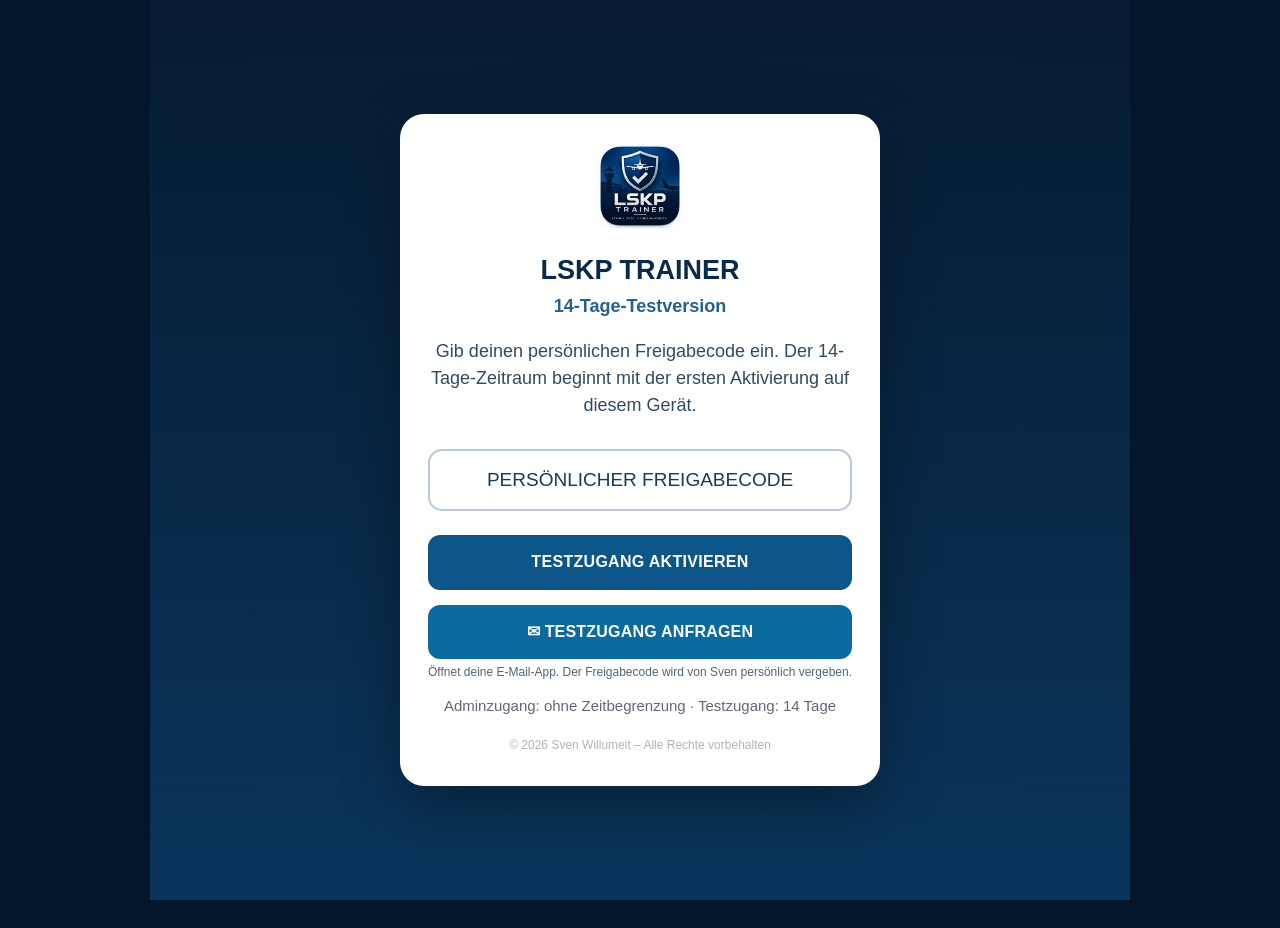
<file: index.html>
<!doctype html><html lang="de"><head><meta charset="utf-8"><meta name="viewport" content="width=device-width,initial-scale=1,viewport-fit=cover"><meta name="theme-color" content="#082a4b"><title>LSKP Trainer – Testversion 1.6.11</title><link rel="manifest" href="manifest.webmanifest"><link rel="stylesheet" href="style.css?v=1611-premium"><link rel="apple-touch-icon" href="icon.png"></head><body><main id="app"></main><script src="app.js?v=1611-premium"></script><script src="lernmodule.js?v=1611-premium"></script><script>if("serviceWorker"in navigator)navigator.serviceWorker.register("sw.js");</script></body></html>
</file>
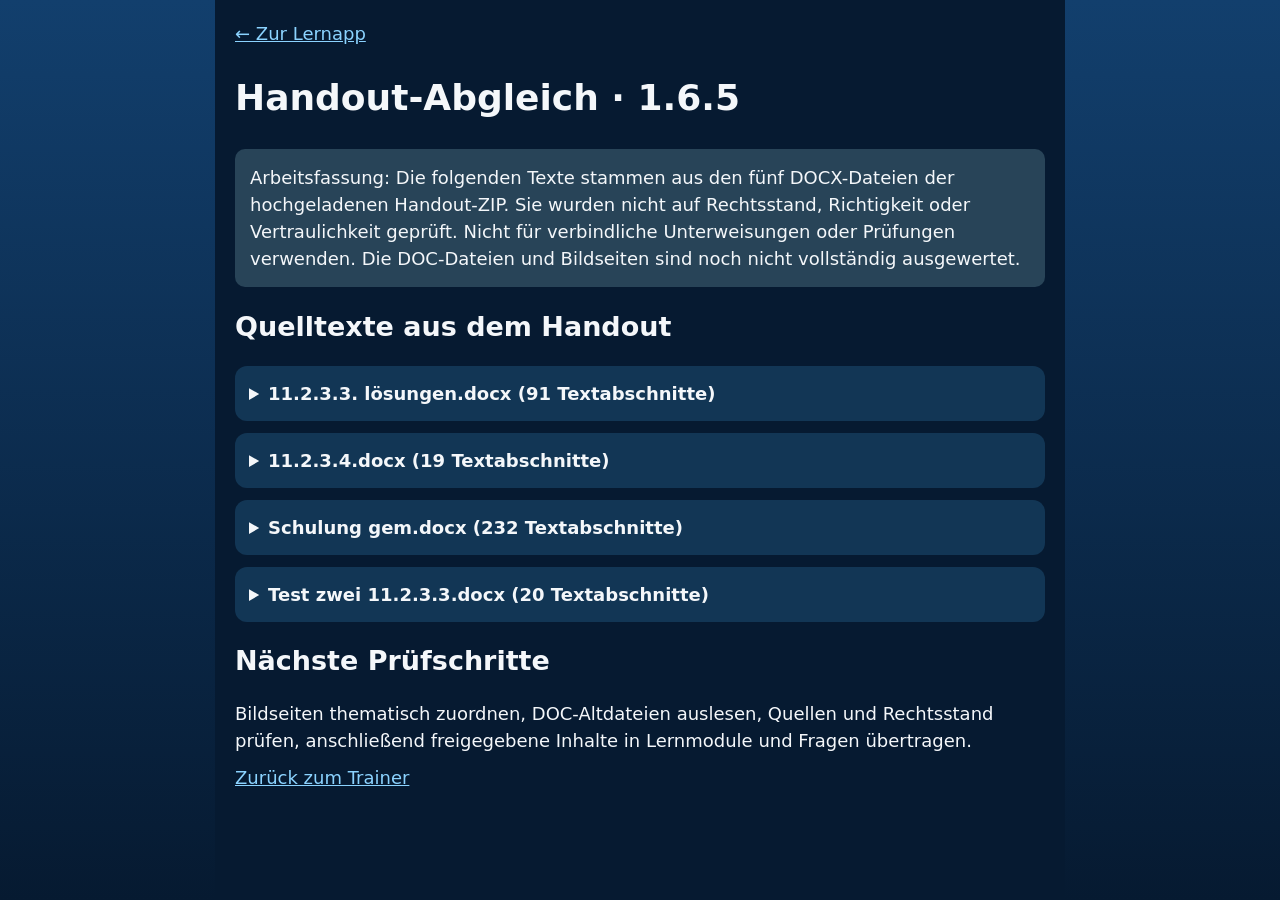
<file: handout-abgleich.html>
<!doctype html><html lang="de"><head><meta charset="utf-8"><meta name="viewport" content="width=device-width,initial-scale=1"><title>LSKP Trainer 1.6.5 – Handout-Abgleich</title><link rel="stylesheet" href="style.css"><style>body{background:#061a31;color:#f4f7fa;font-family:system-ui;padding:20px;max-width:850px;margin:auto}a{color:#8bd3ff}details{background:#123655;border-radius:12px;margin:12px 0;padding:14px}summary{cursor:pointer;font-weight:700}.extract{line-height:1.55;overflow-wrap:anywhere}p{margin:10px 0}.note{background:#284458;padding:15px;border-radius:10px}button{padding:12px;border-radius:10px;cursor:pointer}</style></head><body><a href="index.html">← Zur Lernapp</a><h1>Handout-Abgleich · 1.6.5</h1><p class="note">Arbeitsfassung: Die folgenden Texte stammen aus den fünf DOCX-Dateien der hochgeladenen Handout-ZIP. Sie wurden nicht auf Rechtsstand, Richtigkeit oder Vertraulichkeit geprüft. Nicht für verbindliche Unterweisungen oder Prüfungen verwenden. Die DOC-Dateien und Bildseiten sind noch nicht vollständig ausgewertet.</p><h2>Quelltexte aus dem Handout</h2><details><summary>11.2.3.3. lösungen.docx (91 Textabschnitte)</summary><div class="extract"><p>Erklären Sie die sichere Lieferkette.</p><p>Ab dem Zeitpunkt, an dem eine (Luftfracht-, Flughafen)- sendung/Lieferung als sicher deklariert wurde, dürfen nur noch Unternehmen mit der Fracht etc in Berührung kommen, die aufgrund einer entsprechenden Zulassung als sicher gelten. Alle dieser sicher zertifizierten Unternehmen bilden nun die sichere Lieferkette.</p><p>Wann wird ein Gegenstand zur Flughafenlieferung? Nennen Sie zur Antwort auch ein Beispiel.</p><p>Lieferungen gelten als Flughafenlieferungen, sobald es erkennbar ist, dass sie zum Verkauf, Verwendung oder zur Bereitstellung in Sicherheitsbereichen von Flughäfen bestimmt sind. Durchführungsverordnung (EU) 2015/1998</p><p>Was ist eine Flughafenlieferung?</p><p>Sind alle Gegenstände, die zur Verwendung, Bereitstellung und Verkauf für bestimmte Tätigkeiten oder Zwecke in Sicherheitsbereichen von Flughäfen bestimmt sind.</p><p>Durchführungsverordnung  (EU) 2015/1998</p><p>Müssen Flughafenlieferungen, die in den Sicherheitsbereich verbracht werden, kontrolliert werden? Gibt es Ausnahmen?</p><p>Ja, aber die erforderlichen Sicherheitskontrollen für die Lieferungen wurden von einem Flughafenbetreiber, der seinen eigenen Flughafen selbst beliefert, durchgeführt und die Lieferungen wurden anschließend bis zur Anlieferung im Sicherheitsbereich vor unbefugten Eingriffen geschützt oder die erforderlichen Sicherheitskontrollen für die Liegerungen wurden anschließend bis zur Anlieferung im Sicherheitsbereich vor unbefugten Eingriffen geschützt.</p><p>Was ist eine Kontrolle im Sinne der VO (EG) 300/2008?</p><p>Einsatz technischer und sonstiger Mittel, die dazu dienen, verbotene Gegenstände zu identifizieren und/oder aufzuspüren.</p><p>Was ist mit Material von Luftfahrunternehmen i.S.v. der VO (EG) 300/2008 gemeint?</p><p>Material, dessen Versender und Empfänger Luftfahrtunternehmen sind oder das von einem Luftfahrtunternehmen verwendet wird.</p><p>Was ist ein reglementier Lieferant von Bordvorräten i.S.v der VO (EG) 272/2009?</p><p>Ein Lieferant, dessen Verfahren gemeinsamen Sicherheitsvorschriften und –standards entsprechen, die es gestatten, Bordvorräte unmittelbar ins Flugzeug zu liefern.</p><p>Was ist eine Sicherheitskontrolle i.S.v der VO (EG) 300/2008?</p><p>Die Anwendung von Mitteln, mit denen die Einschleusung verbotener Gegenstände verhindert werden kann.</p><p>Was sind verbotene Gegenstände i.S.v. der VO (EG) 300/2008?</p><p>Waffen, Sprengstoffe oder andere gefährliche Geräte, Gegenstände oder Stoffe, die für unrechtmäßige Eingriffe verwendet werden können, die die Sicherheit der Zivilluftfahrt gefährden.</p><p>Unter welcher Voraussetzung dürfen Sie verbotene Gegenstände i.S.v. der VO (EG) 300/2008 mit in den Sicherheitsbereich eines Flughafens nehmen?</p><p>Ich muss eine sogenannte MvG Erlaubnis bei mir haben.</p><p>Wie ist eine Flughafenlieferung zu kontrollieren, die für Passagiere zugänglich/erworben werden kann? Nennen Sie ein Beispiel</p><p>Lt. Liste 4C der DVO 2015/1998. Zeitschriften, welche von Passagieren erworben werden können.</p><p>Erklären Sie die sogenannte MvG Erlaubnis.</p><p>Ich muss, wenn ich einen gefährlichen Gegenstand bei mir habe i.S.v. Anlage 1A/4C, eine sogenannte Erlaubnis haben, dass ich diesen Gegenstand/diese Gegenstände mit mir in den Sicherheitsbereich mit einbringen kann.</p><p>Was tun Sie, wenn Sie Grund zur Annahme von manipulierten Flughafenlieferungen haben?</p><p>Erneut kontrollieren, bevor diese in den Sicherheitsbereich verbracht werden können</p><p>Was für Arten der Lieferanten kennen Sie?</p><p>Unbekannte, Bekannte Lieferanten von Flughafenlieferungen</p><p>Wie kontrollieren Sie unbekannte Lieferanten, welche Kontrollmittel (2 nennen) kennen Sie und wie verfahren Sie bei einem nicht zufriedenstellenden Ergebnis der Lieferung?</p><p>Sind vor dem Verbringen in den Sicherheitsbereich eines FH zu 100% zu kontrollieren.</p><p>Sichtkontrolle, Durchsuchung per Hand, Röntgengeräte, EDS Geräte, ETD Geräte mit Sichtkontrolle, Sprengstoffspürhunde i.V.m. Sichtkontrolle</p><p>Solange kontrollieren, bis das Ergebnis zufriedenstellend ist, zur Not Ware abpacken lassen.</p><p>Was ist eine Sichtkontrolle i.S.d. Luftsicherheit?</p><p>Eine gründliche visuelle Kontrolle der FH Lieferungen auf Manipulation.</p><p>Erklären Sie die Stichprobenkontrolle von FH Lieferungen.</p><p>Mind. 25% aller Fahrzeuge oder Personen, die FH Lieferungen anliefern, werden auf Grundlage kontinuierlicher Zufallstichproben ausgewählt.</p><p>Von den 25%, die das ausgewählte Fahrzeug oder Person befördert, wird wiederum eine repräsentative Stichprobe von mind. 25% in nicht vorhersehbarer Weise zur Kontrolle ausgewählt.</p><p>Wie oft darf der Zufallsgenerator (falls vorhanden) je Anlieferer getätigt werden?</p><p>Ein Mal je Anlieferer</p><p>Was muss zwingend mit Gegenständen passieren, die nicht in die GPA passen?</p><p>Sichtkontrolle/Durchsuchung per Hand</p><p>Wie ist mit nicht überschaubarer Liefermenge (Bspw. Sand, Kies) zu verfahren, die in den Sicherheitsbereich in einem FH verbringt werden muss?</p><p>Eine Sicherheitsbegleitung ist anzufordern, die gemäß §11 LuftSiG verbotene Gegenstände beim Abladen ausschließt.</p><p>Erklären Sie die Stichprobenkontrolle von Paletten an der KfZ Spur am Beispiel des FH Dresden.</p><p>Mittels Zufallsprinzip aus allen Ebenen der Palette(n)</p><p>Was ist ein bekannter Lieferant von Flughafenlieferungen i.S.v. DVO (EU) 2015/1998?</p><p>… ist ein Lieferant dessen Verfahren gemeinsamen Sicherheitsvorschriften und –standards entsprechen, die ausreichen, um die Lieferung von FH-Lieferungen in Sicherheitsbereiche zu gestatten.</p><p>Von wem werden die Bekannte Lieferanten von FH Lieferungen benannt und was ist deren Tätigkeit?</p><p>Von den hiesigen FH- Betreibern. Sie führen FH-Lieferungen durch und sind u.a. für die in Ziffer 9.1.4 des Anhangs der DVO (EU) 2015/1998 beschriebenen Sicherheitskontrollen zuständig.</p><p>Was müssen die bekannte Lieferanten von FH-Lieferungen für Dokumente vorlegen?</p><p>Verpflichtungserklärung gem. Anlage 9A der DVO (EU) 2015/1998 „Bekannter Lieferant von Bordvorräten“</p><p>Nachweis der Kompetenzen des Sicherheitsbeauftragten Ziffer 11.2.5 der o.g. DVO, Schulungsnachweis des Sicherheitsbeauftragten muss von einem behördlich zugelassenen Ausbilder unterschrieben sein.</p><p>Sicherheitsprogramm.</p><p>Was ist die Verantwortlichkeit des bekannten Lieferanten i.S.v. DVO (EU) 2015/1998?</p><p>Nutzt ein b.L. ein anderes Unternehmen, das kein bekannter Lieferant des FH-Betreibers f.d. Beförderung von FH-Lieferungen ist, so stellt der b.L. sicher, dass alle unter dieser Nummer genannten Sicherheitskontrollen durchgeführt werden.</p><p>Wer führt die Benennung von bekannten Lieferanten durch?</p><p>Erfolgt durch den Flughafen, an dem das Unternehmen FH-Lieferungen durchführt. Beliefert ein Lieferant mehrere FH, so ist an jedem FH eine gesonderte Benennung erforderlich.</p><p>In welcher Anlage stehen die Aufgaben des Sicherheitsbeauftragten?</p><p>Nennen Sie davon zwei Aufgaben.</p><p>Anlage 9A, Eine Person benennen, die für die Sicherheit im Unternehmen zuständig ist.</p><p>Unbefugten Zugang zu seinem Betriebsgelände sowie den FH-Lieferungen verhindern.</p><p>Was ist das Sicherheitsprogramm?</p><p>Es beschreibt alle Methoden und Verfahren zur Umsetzung der Luftsicherheitsmaßnahmen, die der bekannte Lieferant im Rahmen der sicheren Lieferkette anwendet.</p><p>Wer darf FH-Lieferungen f.d. bekannten Lieferanten von FH-Lieferungen durchführen?</p><p>Dürfen Mitarbeiter durchführen, die von behördlich zertifizierten Ausbilder oder einem behördlich zugelassenen computergestützten Schulungsprogramm gem. Ziffer 11.2.3.10 DVO (EU) 2015/1998 geschult wurden.</p><p>Werden Subunternehmer eingesetzt, so sind diese dem FH-Betreiber zu benennen. Der bekannte Lieferant von FH-Lieferungen muss dem FH-Betreiber versichern, dass auch die Mitarbeiter des Subunternehmens unter seiner Verantwortung geschult wurden, die persönlichen Voraussetzungen erfüllen und dass auch bei Anlieferung durch Subunternehmer alle Sicherheitsbestimmungen eingehalten werden.</p><p>Was sind die Pflichten des bekannten Lieferanten? Nennen Sie zwei.</p><p>Benennt eine Person, die für die Sicherheit im Unternehmen zuständig ist.</p><p>Bringt manipulatinssichere Siegel an allen Fahrzeugen und/oder Behältern an, in denen FH-Lieferungen befördert werden oder schützt diese physisch. (gilt nicht für Beförderungen auf der Luftseite)</p><p>Was sind Flugzeugersatzteile?</p><p>Sind Teile, die von den Luftfahrtunternehmen verbraucht, getauscht oder sonst wie am Flugzeug verbaut werden.</p><p>Können FZ-Ersatzteile von den Kontrollen ausgenommen werden?</p><p>Ja, wenn die Begleitdokumente die Konformität mit den anwendbaren EU-Lufttüchtigkeitsanforderungen bestätigen. Sie sind zu prüfen, bevor Ersatzteile in den Sicherheitsbereich verbracht werden, und für die Dauer der Lagerung im Sicherheitsbereich aufzubewahren.</p><p>Welche Dokumente kennen Sie für die Lufttüchtigkeit?</p><p>EASA Form 1 Herstellungsbetrieb, EASA Form 1 Instandhaltungsbetriebe, EASA Form 1-MF/145 Part M, FAA Form 8130-3</p><p>Was sind Bordvorräte?</p><p>Sind alle Gegenstände, die dazu bestimmt sind, an Bord eines Luftfahrzeugs während des Flugs verwendet, verbraucht oder von Fluggästen oder der Besatzung erworben zu werden, ausgenommen Handgepäck, von anderen Personen als Fluggästen mitgeführte Gegenstände und Post und Material von Luftfahrtunternehmen.</p><p>Wie finden die Kontrollen von Bordvorräten statt?</p><p>….Sie müssen Sicherheitskontrollen unterzogen und danach bis zum Verladen in das Luftfahrzeug geschützt werden, um zu verhindern, dass verbotene Gegenstände an Bord des Luftfahrzeugs gebracht werden. Sie müssen vor Verbringung in einem Sicherheitsbereich kontrolliert werden, es sei denn es wurden Sicherheitskontrollen durch Luftfahrunternehmen, reglementierte Lieferanten oder bekannte Lieferanten für Bordvorräte durchgeführt. Die Kontrolle erfolgt mittels Einsatz technischer oder sonstige Mittel, die dazu dienen, verbotene Gegenstände zu identifizieren und/oder aufzuspüren.</p><p>Was gibt es für Kontrollmethoden/-verfahren f.d. Bordvorräte? Nennen Sie drei.</p><p>Sichtkontrolle, Röntgengeräte, Durchsuchung von Hand.</p><p>Was ist ein reglementierter Lieferant von Bordvorräten?</p><p>Ist ein Lieferant, dessen Verfahren gemeinsamen Sicherheitsvorschriften und –standards entsprechen, die es gestatten, Bordvorräte unmittelbar in ein Luftfahrzeug zu liefern.</p><p>Wer benötigt den Status des reglementierten Lieferanten von Bordvorräten?</p><p>Cateringunternehmen, Cleaning Unternehmen von LZ, Sonstige Spezialisten (Instandhaltungsunternehmen)</p><p>Was müssen Sie beim reglementierten Lieferanten von Bordvorräten vergleichen, wenn dieser auf bspw. Ihrer KfZ Spur einfährt?</p><p>Firmenname, Plomben-Siegelnummer, Fahrzeug Kennzeichen, Datum und Unterschrift</p><p>Wie sind Post und Material von Luftfahrtunternehmen zu kontrollieren?</p><p>Sicherheitskontrollen durchführen und danach bis zur Verladung in das LZ zu schützen, um zu verhindern, dass verbotene Gegenstände an Bord des LZ gebracht werden. Ist wie Handgepäck zu kontrollieren.</p><p>Vor der Verladung in einem anderen Teil des LZ als den Frachtraum sind Post und Material von Luftfahrtunternehmen gem. den Bestimmungen über Handgepäck in Kapitel 4 zu kontrollieren und zu schützen.</p></div></details><details><summary>11.2.3.4.docx (19 Textabschnitte)</summary><div class="extract"><p>Test 11.2.3.4</p><p>Name:</p><p>Vorname:									Datum:</p><p>Warum ist das KfZ vor Einfahrt in den Sicherheitsbereich zu kontrollieren?</p><p>Nennen Sie drei Vorschriften für Fahrzeugausweise.</p><p>Was wird alles auf den elektronischen Fahrzeugausweisen vermerkt?</p><p>Wie ist mit der Befestigung des elektr. FZ Ausweises umzugehen?</p><p>Was haben Sie für zulässige Verfahren f.d. Überprüfung von Fahrzeugen?</p><p>Wer darf sich alles am zu überprüfenden KfZ aufhalten?</p><p>Was soll die Überprüfung von FZ verhindern? Nennen Sie vier Beispiele.</p><p>Was hat die KfZ Kontrolle für Schwerpunkte? Nennen Sie vier Beispiele.</p><p>Nennen Sie alle Überprüfungsbereiche sowie deren Bedeutung.</p><p>Wie verfahren Sie mit versiegelten Bereichen? Bspw. Versiegelter Laderaum… und was ist dann für eine Kontrollmethodik anzuwenden?</p><p>Nennen Sie 4 Grundsätze bei der FZ Kontrolle, bzw. was ist bei der KfZ Kontrolle zu beachten?</p><p>Nennen Sie drei Kontrollbereiche im Innenraum des KfZ bzw. vier Versteckmöglichkeiten.</p><p>Nennen Sie vier Versteckmöglichkeiten im Kofferraum.</p><p>Nennen Sie zwei Versteckmöglichkeiten im Motorraum.</p><p>Was benötigen Sie für ein Kontrollgerät f.d. Motorraum beim LKW und auf was achten Sie?</p><p>Nennen Sie drei Bereiche der sonstigen Kontrollbereiche.</p></div></details><details><summary>Schulung gem.docx (232 Textabschnitte)</summary><div class="extract"><p>Schulung gem. Kapitel 11.2.3.1 (Luftsicherheitskontrollpersonal für andere Personen als Fluggäste)</p><p>Beschreibung</p><p>Die Inhalte der Schulung richten sich nach den Vorgaben des modularen Schulungssystems.</p><p>Inhalt:</p><p>Kenntnis über frühere unrechtmäßige Eingriffe in der Zivilluftfahrt, Terroranschläge und aktuelle Bedrohungen</p><p>Kenntnis der Rechtsvorschriften für die Luftsicherheit</p><p>Kenntnis über Ziele und Struktur der Luftsicherheit, einschließlich der Verpflichtungen und Zuständigkeiten von Personen, die Sicherheitskontrollen durchführen</p><p>Kenntnis der Verfahren für Zugangskontrollen</p><p>Kenntnis der auf dem betreffenden Flughafen verwendeten Ausweise</p><p>Kenntnis der Verfahren für das Anhalten von Personen und der Umstände, unter denen Personen angehalten oder gemeldet werden sollten</p><p>Kenntnis der Meldeverfahren</p><p>Fähigkeit zur Identifizierung verbotener Gegenstände</p><p>Fähigkeit zur angemessenen Reaktion auf sicherheitsrelevante Zwischenfälle</p><p>Kenntnis der möglichen Einflüsse von menschlichem Verhalten und menschlichen Reaktionen auf das Niveau der Sicherheit</p><p>Fähigkeit, klar und selbstsicher zu kommunizieren</p><p>Kenntnis der Konfiguration der jeweiligen Kontrollstelle und der Kontrollverfahren</p><p>Kenntnis der Sofortmaßnahmen</p><p>zwischenmenschliche Kompetenzen, insbesondere Fähigkeit im Umgang mit kulturellen Unterschieden und mit potenziell gefährlichen Fluggästen</p><p>Kenntnis der Ausnahmen von Kontrollen und besonderer Sicherheitsverfahren</p><p>Kenntnis der Schutzanforderungen für aufgegebenes Gepäck</p><p>Kenntnis der Möglichkeiten zum Verstecken verbotener Gegenstände</p><p>Fähigkeit zur angemessenen Reaktion auf die Entdeckung verbotener Gegenstände</p><p>Kenntnis der Möglichkeiten und Grenzen der verwendeten Sicherheitsausrüstung oder Kontrollverfahren</p><p>Kenntnis der Techniken für Durchsuchungen von Hand</p><p>Fähigkeit zur Durchführung von Durchsuchungen von Hand mit ausreichender Zuverlässigkeit, um die Entdeckung versteckter verbotener Gegenstände hinreichend zu gewährleisten</p><p>Fähigkeit zur Bedienung der eingesetzten Sicherheitsausrüstung</p><p>Fähigkeit zur korrekten Deutung der von der Sicherheitsausrüstung angezeigten Bilder</p><p>praktische Einweisung</p><p>Kenntnis der rechtlichen Anforderungen für die Fahrzeugkontrolle, einschließlich Ausnahmen und besondere Sicherheitsverfahren</p><p>Kenntnis der Techniken für Fahrzeugkontrollen</p><p>Fähigkeit zur Durchführung von Fahrzeugkontrollen mit ausreichender Zuverlässigkeit, um die Entdeckung versteckter verbotener Gegenstände hinreichend zu gewährleisten</p><p>Kenntnis der Beförderungsanforderungen</p><p>Fähigkeit zur Durchführung von Durchsuchungen von Hand mit ausreichender Zuverlässigkeit, um die Entdeckung versteckter verbotener Gegenstände hinreichend zu gewährleisten</p><p>Kenntnis der Verfahren für Streifengänge, das Anhalten von Personen und der Umstände, unter denen Personen angehalten oder gemeldet werden sollten</p><p>Kenntnis der rechtlichen Anforderungen für Zugangskontrollen, einschließlich Ausnahmen und besondere Sicherheitsverfahren</p><p>Kenntnis der auf dem betreffenden Flughafen verwendeten Zugangskontrollsysteme</p><p>Kenntnis der Genehmigungen, einschließlich Flughafenausweise und Fahrzeugausweise, die zum Zugang zu den Bereichen der Luftseite berechtigen, sowie Fähigkeit, diese Zulassungen zu erkennen</p><p>Schulung gem. Kapitel 11.2.3.2</p><p>Beschreibung</p><p>Die Inhalte der Schulung richten sich nach den Vorgaben der LuftSiSchulV.</p><p>Die Schulung beinhaltet ebenso die Kapitel 11.2.7 sowie 11.2.3.9 des Anhangs der DVO (EU) 2015/1998.</p><p>Inhalt:</p><p>Kenntnis über frühere unrechtmäßige Eingriffe in der Zivilluftfahrt, Terroranschläge und aktuelle Bedrohungen</p><p>Kenntnis der einschlägigen Rechtsvorschriften</p><p>Kenntnis über Ziele und Struktur der Luftsicherheit, einschließlich der Verpflichtungen und Zuständigkeiten von Personen, die die Sicherheit der Lieferkette kontrollieren</p><p>Fähigkeit zur angemessenen Reaktion auf die Entdeckung verbotener Gegenstände</p><p>Kenntnis der Möglichkeiten und Grenzen der verwendeten Sicherheitsausrüstung oder Kontrollverfahren</p><p>Kenntnis der Techniken für Durchsuchungen von Hand</p><p>Fähigkeit zur Durchführung von Durchsuchungen von Hand mit ausreichender Zuverlässigkeit, um die Entdeckung versteckter verbotener Gegenstände hinreichend zu gewährleisten</p><p>Fähigkeit zur Bedienung der eingesetzten Sicherheitsausrüstung</p><p>Kenntnis der Sofortmaßnahmen</p><p>Kenntnis der Möglichkeiten zum Verstecken verbotener Gegenstände</p><p>Fähigkeit zur Identifizierung verbotener Gegenstände</p><p>Kenntnis der Schutzanforderungen für Fracht und Post</p><p>Kenntnis der Anforderungen für die Kontrolle von Fracht und Post, einschließlich Ausnahmen und besondere Sicherheitsverfahren</p><p>Kenntnis der jeweiligen Kontrollmethoden für die verschiedenen Arten von Fracht und Post</p><p>Kenntnis der Beförderungsanforderungen</p><p>Fähigkeit zur korrekten Deutung der von der Sicherheitsausrüstung angezeigten Bilder</p><p>Schulung gem. Kapitel 11.2.3.3</p><p>Beschreibung</p><p>Die Inhalte der Schulung richten sich nach den Vorgaben des modularen Schulungssystems. Hier: Verbundmodul 1 und Spezialmodul 3.</p><p>Die Schulung beinhalten zudem die Schulung gem. Kapitel 11.2.7 des Anhangs der DVO (EU) 2015/1998.</p><p>Inhalte:</p><p>Kenntnis über frühere unrechtmäßige Eingriffe in der Zivilluftfahrt, Terroranschläge und aktuelle Bedrohungen</p><p>Kenntnis der einschlägigen Rechtsvorschriften</p><p>Kenntnis über Ziele und Struktur der Luftsicherheit, einschließlich der Verpflichtungen und Zuständigkeiten von Personen, die die Sicherheit der Lieferkette kontrollieren</p><p>Fähigkeit zur angemessenen Reaktion auf die Entdeckung verbotener Gegenstände</p><p>Kenntnis der Möglichkeiten und Grenzen der verwendeten Sicherheitsausrüstung oder Kontrollverfahren</p><p>Kenntnis der Techniken für Durchsuchungen von Hand</p><p>Fähigkeit zur Durchführung von Durchsuchungen von Hand mit ausreichender Zuverlässigkeit, um die Entdeckung versteckter verbotener Gegenstände hinreichend zu gewährleisten</p><p>Fähigkeit zur Bedienung der eingesetzten Sicherheitsausrüstung</p><p>Kenntnis der Sofortmaßnahmen</p><p>Kenntnis der Möglichkeiten zum Verstecken verbotener Gegenstände</p><p>Fähigkeit zur Identifizierung verbotener Gegenstände</p><p>Kenntnis der Beförderungsanforderungen</p><p>Fähigkeit zur Deutung der von der Sicherheitsausrüstung angezeigten Bilder</p><p>Kenntnis der jeweils geltenden Schutzanforderungen für Post oder Material von Luftfahrtunternehmen, Bordvorräte und Flughafenlieferungen</p><p>Schulung gem. Kapitel 11.2.3.4</p><p>Beschreibung</p><p>Die Inhalte der Schulung richten sich nach den Vorgaben des modularen Schulungssystems.</p><p>Die Schulung beinhaltet zudem die Schulungen gem. Kapitel 11.2.6 und 11.2.7 des Anhangs der DVO (EU) 2015/1998.</p><p>Inhalte:</p><p>Kenntnis über frühere unrechtmäßige Eingriffe in der Zivilluftfahrt, Terroranschläge und aktuelle Bedrohungen</p><p>Kenntnis der Rechtsvorschriften für die Luftsicherheit</p><p>Kenntnis über Ziele und Struktur der Luftsicherheit, einschließlich der Verpflichtungen und Zuständigkeiten von Personen, die Sicherheitskontrollen durchführen</p><p>Kenntnis der Verfahren für Zugangskontrollen</p><p>Kenntnis der auf dem betreffenden Flughafen verwendeten Ausweise</p><p>Kenntnis der Verfahren für das Anhalten von Personen und der Umstände, unter denen Personen angehalten oder gemeldet werden sollten</p><p>Kenntnis der Meldeverfahren</p><p>Kenntnis der möglichen Einflüsse von menschlichem Verhalten und menschlichen Reaktionen auf das Niveau der Sicherheit</p><p>Fähigkeit, klar und selbstsicher zu kommunizieren</p><p>Fähigkeit zur Identifizierung verbotener Gegenstände</p><p>Fähigkeit zur angemessenen Reaktion auf sicherheitsrelevante Zwischenfälle</p><p>Fähigkeit zur angemessenen Reaktion auf die Entdeckung verbotener Gegenstände</p><p>Kenntnis der Sofortmaßnahmen</p><p>Kenntnis der Möglichkeiten zum Verstecken verbotener Gegenstände</p><p>Kenntnis der rechtlichen Anforderungen für die Fahrzeugkontrolle, einschließlich Ausnahmen und besondere Sicherheitsverfahren</p><p>Kenntnis der Techniken für Fahrzeugkontrollen</p><p>Fähigkeit zur Durchführung von Fahrzeugkontrollen mit ausreichender Zuverlässigkeit, um die Entdeckung versteckter verbotener Gegenstände hinreichend zu gewährleisten</p><p>Schulung gem. Kapitel 11.2.3.5</p><p>Beschreibung</p><p>Die Inhalte der Schulung richten sich nach den Vorgaben des modularen Schulungssystems.</p><p>Die Schulung beinhaltet ebenso die Schulungen gem. Kapitel 11.2.6 und 11.2.7 des Anhangs der DVO (EU) 2015/1998.</p><p>Inhalt:</p><p>Kenntnis über frühere unrechtmäßige Eingriffe in der Zivilluftfahrt, Terroranschläge und aktuelle Bedrohungen</p><p>Kenntnis der Rechtsvorschriften für die Luftsicherheit</p><p>Kenntnis über Ziele und Struktur der Luftsicherheit, einschließlich der Verpflichtungen und Zuständigkeiten von Personen, die Sicherheitskontrollen durchführen</p><p>Kenntnis der Verfahren für Zugangskontrollen</p><p>Kenntnis der auf dem betreffenden Flughafen verwendeten Ausweise</p><p>Kenntnis der Verfahren für das Anhalten von Personen und der Umstände, unter denen Personen angehalten oder gemeldet werden sollten</p><p>Kenntnis der Meldeverfahren</p><p>Kenntnis der möglichen Einflüsse von menschlichem Verhalten und menschlichen Reaktionen auf das Niveau der Sicherheit</p><p>Fähigkeit, klar und selbstsicher zu kommunizieren</p><p>Fähigkeit zur angemessenen Reaktion auf die Entdeckung verbotener Gegenstände</p><p>Kenntnis der Sofortmaßnahmen</p><p>Fähigkeit zur Identifizierung verbotener Gegenstände</p><p>Kenntnis der Verfahren für Streifengänge, das Anhalten von Personen und der Umstände, unter denen Personen angehalten oder gemeldet werden sollten</p><p>Fähigkeit zur angemessenen Reaktion auf sicherheitsrelevante Zwischenfälle zwischenmenschliche Kompetenzen, insbesondere Fähigkeit im Umgang mit kulturellen Unterschieden und mit potenziell gefährlichen Fluggästen</p><p>Kenntnis der rechtlichen Anforderungen für Zugangskontrollen, einschließlich Ausnahmen und besondere Sicherheitsverfahren</p><p>Kenntnis der auf dem betreffenden Flughafen verwendeten Zugangskontrollsysteme</p><p>Kenntnis der Genehmigungen, einschließlich Flughafenausweise und Fahrzeugausweise, die zum Zugang zu den Bereichen der Luftseite berechtigen, sowie Fähigkeit, diese Zulassungen zu erkennen</p><p>Schulung gem. Kapitel 11.2.3.1 (Luftsicherheitskontrollpersonal für andere Personen als Fluggäste)</p><p>Beschreibung</p><p>Die Inhalte der Schulung richten sich nach den Vorgaben des modularen Schulungssystems.</p><p>Inhalt:</p><p>Kenntnis über frühere unrechtmäßige Eingriffe in der Zivilluftfahrt, Terroranschläge und aktuelle Bedrohungen</p><p>Kenntnis der Rechtsvorschriften für die Luftsicherheit</p><p>Kenntnis über Ziele und Struktur der Luftsicherheit, einschließlich der Verpflichtungen und Zuständigkeiten von Personen, die Sicherheitskontrollen durchführen</p><p>Kenntnis der Verfahren für Zugangskontrollen</p><p>Kenntnis der auf dem betreffenden Flughafen verwendeten Ausweise</p><p>Kenntnis der Verfahren für das Anhalten von Personen und der Umstände, unter denen Personen angehalten oder gemeldet werden sollten</p><p>Kenntnis der Meldeverfahren</p><p>Fähigkeit zur Identifizierung verbotener Gegenstände</p><p>Fähigkeit zur angemessenen Reaktion auf sicherheitsrelevante Zwischenfälle</p><p>Kenntnis der möglichen Einflüsse von menschlichem Verhalten und menschlichen Reaktionen auf das Niveau der Sicherheit</p><p>Fähigkeit, klar und selbstsicher zu kommunizieren</p><p>Kenntnis der Konfiguration der jeweiligen Kontrollstelle und der Kontrollverfahren</p><p>Kenntnis der Sofortmaßnahmen</p><p>zwischenmenschliche Kompetenzen, insbesondere Fähigkeit im Umgang mit kulturellen Unterschieden und mit potenziell gefährlichen Fluggästen</p><p>Kenntnis der Ausnahmen von Kontrollen und besonderer Sicherheitsverfahren</p><p>Kenntnis der Schutzanforderungen für aufgegebenes Gepäck</p><p>Kenntnis der Möglichkeiten zum Verstecken verbotener Gegenstände</p><p>Fähigkeit zur angemessenen Reaktion auf die Entdeckung verbotener Gegenstände</p><p>Kenntnis der Möglichkeiten und Grenzen der verwendeten Sicherheitsausrüstung oder Kontrollverfahren</p><p>Kenntnis der Techniken für Durchsuchungen von Hand</p><p>Fähigkeit zur Durchführung von Durchsuchungen von Hand mit ausreichender Zuverlässigkeit, um die Entdeckung versteckter verbotener Gegenstände hinreichend zu gewährleisten</p><p>Fähigkeit zur Bedienung der eingesetzten Sicherheitsausrüstung</p><p>Fähigkeit zur korrekten Deutung der von der Sicherheitsausrüstung angezeigten Bilder</p><p>praktische Einweisung</p><p>Kenntnis der rechtlichen Anforderungen für die Fahrzeugkontrolle, einschließlich Ausnahmen und besondere Sicherheitsverfahren</p><p>Kenntnis der Techniken für Fahrzeugkontrollen</p><p>Fähigkeit zur Durchführung von Fahrzeugkontrollen mit ausreichender Zuverlässigkeit, um die Entdeckung versteckter verbotener Gegenstände hinreichend zu gewährleisten</p><p>Kenntnis der Beförderungsanforderungen</p><p>Fähigkeit zur Durchführung von Durchsuchungen von Hand mit ausreichender Zuverlässigkeit, um die Entdeckung versteckter verbotener Gegenstände hinreichend zu gewährleisten</p><p>Kenntnis der Verfahren für Streifengänge, das Anhalten von Personen und der Umstände, unter denen Personen angehalten oder gemeldet werden sollten</p><p>Kenntnis der rechtlichen Anforderungen für Zugangskontrollen, einschließlich Ausnahmen und besondere Sicherheitsverfahren</p><p>Kenntnis der auf dem betreffenden Flughafen verwendeten Zugangskontrollsysteme</p><p>Kenntnis der Genehmigungen, einschließlich Flughafenausweise und Fahrzeugausweise, die zum Zugang zu den Bereichen der Luftseite berechtigen, sowie Fähigkeit, diese Zulassungen zu erkennen</p><p>Schulung gem. Kapitel 11.2.3.3</p><p>Beschreibung</p></div></details><details><summary>Test zwei 11.2.3.3.docx (20 Textabschnitte)</summary><div class="extract"><p>Test 11.2.3.3</p><p>Datum:</p><p>Name:</p><p>Vorname:</p><p>Erklären Sie die sichere Lieferkette.</p><p>Müssen Flughafenlieferungen, die in den Sicherheitsbereich verbracht werden, kontrolliert werden? Gibt es Ausnahmen?</p><p>Was ist eine Kontrolle im Sinne der VO (EG) 300/2008?</p><p>Was ist ein reglementier Lieferant von Bordvorräten?</p><p>Was ist eine Sicherheitskontrolle?</p><p>Erklären Sie die sogenannte MvG Erlaubnis.</p><p>Was ist eine Sichtkontrolle i.S.d. Luftsicherheit?</p><p>Wie ist mit nicht überschaubarer Liefermenge (Bspw. Sand, Kies) zu verfahren, die in den Sicherheitsbereich in einem FH verbringt werden muss?</p><p>Was ist ein bekannter Lieferant von Flughafenlieferungen?</p><p>Wer führt die Benennung von bekannten Lieferanten durch?</p><p>Was ist das Sicherheitsprogramm?</p><p>Können FZ-Ersatzteile von den Kontrollen ausgenommen werden?</p><p>Welche Dokumente kennen Sie für die Lufttüchtigkeit?</p><p>Was sind Bordvorräte?</p><p>Wer benötigt den Status des reglementierten Lieferanten von Bordvorräten?</p><p>Wie sind Post und Material von Luftfahrtunternehmen zu kontrollieren?</p></div></details><h2>Nächste Prüfschritte</h2><p>Bildseiten thematisch zuordnen, DOC-Altdateien auslesen, Quellen und Rechtsstand prüfen, anschließend freigegebene Inhalte in Lernmodule und Fragen übertragen.</p><p><a href="index.html">Zurück zum Trainer</a></p></body></html>
</file>
<file: style.css>
*{box-sizing:border-box}
html,body{margin:0;min-height:100%;background:linear-gradient(#123f6d,#061a31);color:#f5f8fc;font-family:-apple-system,BlinkMacSystemFont,"Segoe UI",sans-serif}
body{min-height:100vh}
main{width:100%;max-width:760px;margin:0 auto;padding:18px 16px 34px}
.hero{display:flex;gap:14px;align-items:center;margin-bottom:14px}
.logo{width:92px;height:92px;object-fit:cover;border-radius:19px;flex:0 0 auto}
.hero h1{font-size:27px;line-height:1.05;margin:0 0 8px;font-weight:800;letter-spacing:.2px}
.hero p{font-size:17px;line-height:1.3;margin:0;opacity:.74}
.notice,.card{margin:14px 0;padding:14px 15px;border:1px solid rgba(255,255,255,.16);border-radius:18px;background:rgba(255,255,255,.045)}
.notice{font-size:15px;line-height:1.42}
.grid{display:grid;grid-template-columns:minmax(0,1fr) minmax(0,1fr);gap:12px}
.tile,.wide,.back,.answers button,.primary{border:1px solid rgba(255,255,255,.17);background:rgba(255,255,255,.055);color:inherit}
.tile{min-width:0;min-height:150px;border-radius:20px;text-align:left;padding:17px 15px;overflow:hidden}
.tile span,.tile b,.tile small{display:block}
.tile span{font-size:28px;line-height:1;margin-bottom:15px}
.tile b{font-size:19px;line-height:1.18;margin:0 0 7px;overflow-wrap:anywhere}
.tile small{font-size:16px;line-height:1.28;opacity:.7;overflow-wrap:anywhere}
.stack,.answers{display:grid;gap:10px}
.wide,.answers button{padding:14px;text-align:left;border-radius:15px}
.wide b,.wide small{display:block}
.wide small,.muted,.progress{opacity:.7}
.back{padding:9px 12px;margin-bottom:14px;border-radius:11px}
.card{line-height:1.42}
.card h2,.card h3{margin-top:0}
.primary{width:100%;padding:13px;margin-top:12px;font-weight:700;border-radius:13px}
.big{font-size:48px;font-weight:800}
.linkbtn{display:inline-block;padding:10px 12px;border:1px solid rgba(255,255,255,.17);border-radius:11px;color:#dcecff;text-decoration:none;background:rgba(255,255,255,.07)}
footer{text-align:center;opacity:.5;margin:25px 0 4px;font-size:13px;line-height:1.3;white-space:nowrap}
a{color:#dcecff}
h2{font-size:25px}
@media(max-width:390px){
  main{padding:16px 13px 30px}
  .logo{width:82px;height:82px}
  .hero{gap:12px}
  .hero h1{font-size:24px}
  .hero p{font-size:15px}
  .notice{font-size:14px;padding:12px 13px}
  .grid{gap:10px}
  .tile{min-height:142px;padding:15px 13px}
  .tile span{font-size:26px;margin-bottom:13px}
  .tile b{font-size:18px}
  .tile small{font-size:15px}
  footer{font-size:11px}
}
@media(max-width:340px){
  .hero h1{font-size:21px}
  .tile{min-height:136px}
  .tile b{font-size:17px}
  .tile small{font-size:14px}
  footer{white-space:normal}
}
/* 1.1.2 compact iPhone refinement */
main{padding-top:12px;padding-bottom:24px}
.hero{margin-bottom:10px}
.logo{width:78px;height:78px;border-radius:17px}
.hero h1{font-size:24px;margin-bottom:5px}
.hero p{font-size:15px}
.notice{margin:10px 0 12px;padding:11px 13px;font-size:13.5px;line-height:1.32}
.grid{gap:9px}
.tile{min-height:128px;padding:13px 12px}
.tile span{font-size:24px;margin-bottom:10px}
.tile b{font-size:17px;line-height:1.12;margin-bottom:5px;overflow-wrap:normal;word-break:normal;hyphens:auto}
.tile small{font-size:14px;line-height:1.2;overflow-wrap:normal;word-break:normal}
footer{margin-top:18px;font-size:11px}
@media(max-width:390px){
  main{padding:10px 12px 22px}
  .logo{width:72px;height:72px}
  .hero h1{font-size:22px}
  .hero p{font-size:14px}
  .notice{font-size:13px}
  .tile{min-height:122px;padding:12px 11px}
  .tile span{font-size:23px;margin-bottom:9px}
  .tile b{font-size:16px}
  .tile small{font-size:13.5px}
}

/* 1.1.3 tester notice */
.modalshade{position:fixed;inset:0;z-index:9999;background:rgba(2,10,20,.88);display:flex;align-items:center;justify-content:center;padding:18px;backdrop-filter:blur(7px)}
.modal{width:min(560px,100%);max-height:92vh;overflow:auto;background:#0b2948;border:1px solid rgba(255,255,255,.22);border-radius:22px;padding:22px 20px;box-shadow:0 24px 70px rgba(0,0,0,.45);line-height:1.48}
.modal h2{margin:5px 0 14px;font-size:25px}.modal p{font-size:16px}.modaltag{display:inline-block;font-size:12px;font-weight:800;letter-spacing:.8px;padding:6px 9px;border-radius:999px;background:rgba(255,255,255,.1)}
.modal .copyright{margin-top:18px}.modal .accept{font-size:16px;padding:15px}
@media(max-width:390px){.modal{padding:19px 16px}.modal h2{font-size:22px}.modal p{font-size:15px}}

/* 1.2.0 aviation dashboard */
body{background:radial-gradient(circle at 50% 0,#0c5aa0 0,#063a6b 28%,#031a31 72%,#020e1c 100%);background-attachment:fixed}
main{max-width:980px;padding-bottom:104px}
.newhome{position:relative}
.topbar{display:flex;justify-content:space-between;align-items:center;gap:12px;margin-bottom:8px}
.brand{display:flex;align-items:center;gap:12px}.shieldlogo{width:62px;height:62px;border-radius:15px;box-shadow:0 0 18px rgba(80,190,255,.35)}
.brand h1{font-size:25px;margin:0 0 3px;letter-spacing:.3px}.brand p{margin:0;font-size:14px;opacity:.82}
.topactions button{border:0;background:transparent;color:white;font-size:30px}.topactions small{display:block;font-size:11px}
.airportHero{position:relative;text-align:center;padding:12px 12px 18px;border-radius:24px;overflow:hidden;background:linear-gradient(180deg,rgba(3,28,54,.1),rgba(2,14,28,.58));border:1px solid rgba(111,205,255,.14)}
.airportHero:before{content:"";position:absolute;inset:auto 0 0;height:48%;opacity:.5;background:linear-gradient(12deg,transparent 0 17%,rgba(120,190,230,.12) 18% 20%,transparent 21%),linear-gradient(168deg,transparent 0 65%,rgba(120,190,230,.1) 66% 69%,transparent 70%)}
.heroShield{position:relative}.heroShield img{width:118px;height:118px;border-radius:28px;filter:drop-shadow(0 10px 20px rgba(0,0,0,.35))}
.heroTitle{position:relative;margin-top:3px}.heroTitle strong{display:block;font-size:52px;line-height:.92;letter-spacing:2px;text-shadow:0 3px 12px #000}.heroTitle span{display:block;font-size:24px;letter-spacing:9px;margin-left:9px}
.airportHero p{position:relative;font-size:16px;font-weight:800;letter-spacing:3px;margin:17px 0 7px}.airportHero small{position:relative;font-size:11px;letter-spacing:2px;opacity:.82}
.featuregrid{display:grid;grid-template-columns:1fr 1fr;gap:12px;margin-top:14px}
.feature{display:grid;grid-template-columns:48px 1fr 22px;align-items:center;gap:10px;min-height:112px;padding:16px;border-radius:19px;text-align:left;color:white;background:linear-gradient(135deg,rgba(10,92,158,.86),rgba(3,46,85,.9));border:1px solid rgba(100,210,255,.42);box-shadow:inset 0 0 24px rgba(0,132,255,.08)}
.feature>span{font-size:32px;text-align:center}.feature div{min-width:0}.feature b{display:block;font-size:18px;line-height:1.12}.feature small{display:block;font-size:14px;line-height:1.25;margin-top:7px;opacity:.8}.feature i{font-style:normal;font-size:36px;opacity:.85}
.safetyline{text-align:center;margin:24px 0 12px;font-size:13px;letter-spacing:2px;opacity:.85}
.bottomnav{position:fixed;z-index:80;left:50%;bottom:0;transform:translateX(-50%);width:min(980px,100%);height:78px;padding:7px 12px calc(7px + env(safe-area-inset-bottom));display:grid;grid-template-columns:repeat(4,1fr);background:rgba(2,20,38,.96);border-top:1px solid rgba(140,210,255,.28);backdrop-filter:blur(14px)}
.bottomnav button{border:0;background:transparent;color:#eaf6ff;font-size:26px}.bottomnav small{display:block;font-size:12px;margin-top:2px}
.newhome footer{white-space:normal;margin-bottom:0}
@media(max-width:560px){.heroShield img{width:96px;height:96px}.heroTitle strong{font-size:44px}.heroTitle span{font-size:20px}.featuregrid{gap:9px}.feature{grid-template-columns:38px 1fr 15px;min-height:105px;padding:13px 11px;gap:7px}.feature>span{font-size:27px}.feature b{font-size:15px}.feature small{font-size:12.5px}.feature i{font-size:29px}.airportHero p{font-size:13px;letter-spacing:2px}.airportHero small{font-size:9px;letter-spacing:1.2px}}
/* 1.2.1 */
.topactions{display:flex;gap:8px}.topactions button{min-width:58px}.registerbtn{width:100%;margin:14px 0 0;padding:13px 16px;border:1px solid rgba(130,210,255,.34);border-radius:15px;background:rgba(255,255,255,.055);color:#fff;font-weight:800;letter-spacing:.7px}.registerbtn small{display:block;font-weight:500;letter-spacing:0;opacity:.62;margin-top:3px}.statgrid{display:grid;grid-template-columns:repeat(2,minmax(0,1fr));gap:18px 12px}.examstats{display:grid;grid-template-columns:repeat(2,minmax(0,1fr));gap:18px}.statitem{text-align:center;min-width:0}.statitem b,.statitem small{display:block}.statitem b{font-size:14px;margin-top:8px;overflow-wrap:anywhere}.statitem small{font-size:12px;opacity:.68;margin-top:3px}.donut{--p:0;width:104px;height:104px;margin:0 auto;border-radius:50%;display:grid;place-items:center;background:conic-gradient(#49b7ff calc(var(--p)*1%),rgba(255,255,255,.12) 0);position:relative}.donut:before{content:"";position:absolute;width:76px;height:76px;border-radius:50%;background:#0b2948}.donut span{position:relative;font-size:20px;font-weight:800}.legalfeature b{font-size:17px}@media(max-width:560px){.legalfeature b{font-size:13.5px;letter-spacing:-.2px}.topactions button{font-size:23px;min-width:49px}.topactions small{font-size:9px}.statgrid{grid-template-columns:repeat(2,minmax(0,1fr))}.donut{width:92px;height:92px}.donut:before{width:66px;height:66px}.donut span{font-size:18px}}@media(max-width:370px){.legalfeature b{font-size:12px}.brand h1{font-size:20px}.brand p{font-size:12px}.shieldlogo{width:52px;height:52px}}

/* 1.2.2 mobile compact hero + combined evaluation */
.moduleprogress{display:grid;gap:13px}.progressrow{display:grid;grid-template-columns:minmax(118px,1.15fr) minmax(90px,2fr) 45px;align-items:center;gap:10px}.progressrow b,.progressrow small{display:block}.progressrow b{font-size:14px}.progressrow small{font-size:11px;opacity:.65;margin-top:2px}.progressrow strong{text-align:right;font-size:14px}.progressbar{height:9px;border-radius:999px;background:rgba(255,255,255,.11);overflow:hidden}.progressbar span{display:block;height:100%;border-radius:inherit;background:linear-gradient(90deg,#3caef4,#8bd6ff)}.quickstats{display:grid;grid-template-columns:repeat(4,1fr);gap:8px}.quickstats div{text-align:center;padding:12px 6px;border-radius:13px;background:rgba(255,255,255,.055);border:1px solid rgba(255,255,255,.1)}.quickstats b,.quickstats small{display:block}.quickstats b{font-size:20px}.quickstats small{font-size:11px;opacity:.68;margin-top:4px}
@media(max-width:560px){
  .airportHero{padding:8px 10px 11px;border-radius:20px}
  .heroShield img{width:64px;height:64px;border-radius:17px}
  .heroTitle{margin-top:1px}.heroTitle strong{font-size:34px}.heroTitle span{font-size:15px;letter-spacing:6px;margin-left:6px}
  .airportHero p{font-size:11px;letter-spacing:1.7px;margin:10px 0 4px}.airportHero small{font-size:8px;letter-spacing:.9px}
  .notice{margin:8px 0 10px}
  .featuregrid{margin-top:10px}
  .safetyline{margin:16px 0 9px}
  .summarycard .examstats{gap:10px}.summarycard .donut{width:88px;height:88px}.summarycard .donut:before{width:63px;height:63px}
  .progressrow{grid-template-columns:minmax(105px,1.15fr) minmax(72px,1.7fr) 39px;gap:7px}.progressrow b{font-size:12px}.progressrow small{font-size:10px}.progressrow strong{font-size:12px}
  .quickstats{grid-template-columns:repeat(2,1fr)}
}
@media(max-width:390px){
  .heroShield img{width:58px;height:58px}.heroTitle strong{font-size:31px}.heroTitle span{font-size:14px}
  .airportHero p{font-size:10px}.airportHero small{font-size:7.5px}
}


/* 1.2.3 mobile dashboard refinement: one logo only */
.compactHero{padding:15px 12px 16px;min-height:0}
.compactHero p{margin:0 0 7px;font-size:16px;letter-spacing:3px}
.compactHero small{font-size:10px;letter-spacing:1.7px}
@media(max-width:560px){
  .topbar{margin-bottom:7px}
  .shieldlogo{width:58px;height:58px;border-radius:14px}
  .brand{gap:10px}.brand h1{font-size:23px}.brand p{font-size:13px;line-height:1.25}
  .compactHero{padding:12px 9px 13px;border-radius:18px}
  .compactHero p{font-size:12px;letter-spacing:1.7px;margin:0 0 5px}
  .compactHero small{font-size:8px;letter-spacing:.9px}
  .feature{grid-template-columns:36px minmax(0,1fr) 14px;padding:12px 9px;gap:6px;min-height:100px}
  .feature b{font-size:14px;letter-spacing:-.1px;white-space:normal;overflow-wrap:normal}
  .feature small{font-size:12px;line-height:1.22}
  .feature>span{font-size:25px}.feature i{font-size:27px}
  .legalfeature b{font-size:12.5px;letter-spacing:-.35px}
}
@media(max-width:390px){
  .brand h1{font-size:21px}.brand p{font-size:12px}
  .shieldlogo{width:54px;height:54px}
  .feature b{font-size:13px}.legalfeature b{font-size:11.8px}
  .feature small{font-size:11.5px}
}

/* 1.3.0 access gate */
.accessgate{min-height:100vh;display:grid;place-items:center;padding:24px;background:linear-gradient(180deg,#061b31,#0a355b)}
.accessbox{width:min(460px,100%);background:#fff;border-radius:24px;padding:28px;text-align:center;box-shadow:0 20px 60px #0005}
.gateicon{width:88px;height:88px;border-radius:20px}.accessbox h1{margin:12px 0 2px;color:#082a4b}.gatesub{font-weight:800;color:#24618e;margin-top:0}.codeinput{width:100%;box-sizing:border-box;padding:15px 14px;border:2px solid #b9c9d7;border-radius:14px;font-size:17px;text-align:center;text-transform:uppercase;margin:12px 0}.gateerror{background:#fff0f0;color:#9c1d1d;padding:10px;border-radius:10px;font-weight:700}.gatenote{display:block;margin:14px 0;color:#667}.accessstatus{margin:10px 0 14px;padding:9px 12px;border-radius:12px;background:#e9f7ef;color:#155b37;font-weight:800;text-align:center}.accessbox footer{margin-top:22px;color:#667;font-size:12px}

/* Lernmodule 1.3.1 */
.lesson-tabs{display:flex;flex-wrap:wrap;gap:7px;margin:12px 0}.lesson-tab,.lesson-restart{padding:10px 12px;border:1px solid #a9c1d4;border-radius:10px;background:#e8f2fa;color:#123b60;font-weight:700}.lesson-tab.selected{background:#134c77;color:white}.lesson-note{background:#fff5df;border-left:4px solid #dca43c;border-radius:8px;padding:12px;margin:12px 0;color:#493b1c}.gpa-scheme{display:flex;align-items:center;justify-content:center;flex-wrap:wrap;gap:6px;margin:15px 0}.gpa-scheme div{background:#e4f1f8;border:1px solid #96b5cc;padding:12px 8px;border-radius:10px;text-align:center;max-width:140px;font-weight:700}.gpa-scheme span{font-size:22px;color:#2674a6}.gpa-learning-image{display:block;max-width:100%;height:auto;border-radius:10px}.lesson-question{margin:16px 0;border:1px solid #c5d4df;border-radius:12px;padding:14px}.lesson-question legend{font-weight:700;padding:0 5px}.lesson-question label{display:block;padding:8px 0;line-height:1.4}.newmoduleentry{border:2px solid #a6d7ef}.newmoduleentry p{margin:8px 0}

/* Lesbarkeit GPA-Schema auf dunklem Kartenhintergrund */
.gpa-scheme div,.card .gpa-scheme div{color:#102f4c!important;background:#e8f3fc!important;border:2px solid #7ea9c8!important;text-shadow:none!important;font-size:15px;line-height:1.35;overflow-wrap:break-word;}
.gpa-scheme span{color:#a8dcff!important;font-weight:800;}
@media(max-width:420px){.gpa-scheme{gap:5px}.gpa-scheme div{font-size:13px!important;padding:10px 7px;max-width:125px}}

/* 1.3.3: ruhige Startseite im Stil einer Prüfungs-Lernapp */
.redesign{min-height:100vh;background:linear-gradient(180deg,#082541 0%,#0b355a 44%,#05192d 100%);color:#fff;padding-bottom:22px}
.rd-header{height:65px;display:flex;align-items:center;justify-content:space-between;padding:8px 18px;background:#071d34;border-bottom:1px solid #456580;font-size:16px;letter-spacing:2px;font-weight:800}
.rd-header button{border:0;background:transparent;color:#fff;font-size:29px;padding:7px 11px;cursor:pointer}
.rd-hero{text-align:center;padding:22px 16px 24px;background:radial-gradient(ellipse at 50% 20%,#245b87 0%,#0a2d4f 65%,transparent 100%)}
.rd-hero img{width:118px;height:118px;object-fit:contain;border-radius:25px;filter:drop-shadow(0 5px 12px #0008)}
.rd-hero h1{font-size:clamp(31px,8vw,46px);margin:8px 0 3px;letter-spacing:2px;color:#fff}
.rd-hero p{font-size:17px;font-weight:700;margin:4px 0;color:#fff}.rd-hero small{letter-spacing:1.2px;color:#d6e6f3;font-size:11px}
.rd-options{display:flex;flex-direction:column;gap:13px;padding:12px 18px 20px;max-width:680px;margin:auto}
.rd-options button{width:100%;display:flex;align-items:center;gap:17px;text-align:left;background:#f8fafc;color:#173650;border:1px solid #bed4e7;border-radius:15px;min-height:94px;padding:15px 17px;box-shadow:0 5px 14px #0003;cursor:pointer}
.rd-options button>span{font-size:34px;color:#1677b8;width:40px;text-align:center;flex-shrink:0}
.rd-options button b{display:block;font-size:clamp(19px,5vw,26px);line-height:1.2;color:#0d4671}
.rd-options button small{display:block;color:#4a6072;font-size:13px;margin-top:6px;line-height:1.4}
.rd-options button:focus-visible,.rd-header button:focus-visible,.rd-drawer button:focus-visible{outline:3px solid #f8ce60;outline-offset:2px}
.rd-bottom{text-align:center;font-size:12px;color:#c2d8e9;padding:6px 18px 14px}.rd-bottom button{display:block;margin:13px auto;background:#16834a;color:#fff;border:0;border-radius:9px;padding:12px 18px;font-weight:800;cursor:pointer}.rd-bottom p{margin-top:16px}
.rd-overlay{position:fixed;inset:0;z-index:9999;background:#0009;display:flex;align-items:stretch}
.rd-drawer{background:#f7f9fc;color:#243748;width:min(83vw,370px);height:100%;overflow:auto;padding:20px 17px 32px;box-shadow:8px 0 24px #0005;display:flex;flex-direction:column}
.rd-drawer-head{display:flex;justify-content:space-between;align-items:center;margin-bottom:14px;color:#0b4975}.rd-drawer-head button{width:auto!important;border:0!important;font-size:23px!important}
.rd-drawer>button{background:transparent;border:0;border-bottom:1px solid #d0d6dc;color:#34495b;padding:15px 8px;text-align:left;font-size:16px;font-weight:650;cursor:pointer}
.rd-drawer hr{width:100%;border:0;border-top:1px solid #aab9c7;margin:15px 0}.rd-drawer small{margin-top:22px;color:#607080}
@media(max-width:390px){.rd-options{padding-left:12px;padding-right:12px}.rd-options button{min-height:85px}.rd-hero img{width:100px;height:100px}}

/* Version 1.3.4: unterscheidbare Symbole mit ansteigender Statistik */
.rd-options button>span.rd-symbol{display:flex;align-items:center;justify-content:center;width:46px;min-width:46px;height:46px;border-radius:12px;font-size:31px;background:#e9f3fc;}
.rd-options .rd-symbol.rd-blue{color:#136fb1;background:#e4f2ff}
.rd-options .rd-symbol.rd-teal{color:#087e91;background:#e1f7f6}
.rd-options .rd-symbol.rd-orange{color:#b66a0a;background:#fff0da}
.rd-options .rd-symbol.rd-green{color:#188451;background:#e3f5e9}
.rd-options .rd-symbol svg{display:block}

.multi-answer{display:flex;align-items:flex-start;gap:12px;padding:13px 12px;margin:7px 0;border:1px solid rgba(133,185,226,.5);border-radius:10px;cursor:pointer;background:rgba(255,255,255,.08);text-align:left}.multi-answer input{width:20px;height:20px;flex-shrink:0;accent-color:#42b4e9}.multi-answer span{flex:1}

/* 1.3.7: Accessible request button on phones and tablets */
.accessbox .request-access{display:block;box-sizing:border-box;width:100%;margin:13px 0 5px;padding:15px 12px;background:#0b6a9e;border:2px solid #0b6a9e;border-radius:12px;color:white!important;font-weight:800;font-size:16px;text-align:center;text-decoration:none;letter-spacing:.2px;line-height:1.3}
.accessbox .request-access:focus-visible{outline:3px solid #e9a92c;outline-offset:3px}
.accessbox .request-hint{font-size:12px;color:#526575;margin:5px 0 14px;line-height:1.4}
.accessbox{max-height:calc(100dvh - 30px);overflow-y:auto}
@media(min-width:700px){.accessbox{width:min(480px,90vw)}}

/* 1.5.3 – neues Airport-Dashboard, bestehendes Hamburger-Menü bleibt erhalten */
body{background:#04162b}
main{max-width:980px;padding:0 0 28px}
.v153{min-height:100dvh;background:linear-gradient(155deg,#082f58,#041326 78%);color:#fff;padding-bottom:16px}
.v153 .rd-header{height:60px;position:relative;z-index:2;background:rgba(2,16,34,.92);border-bottom:1px solid #32618a}
.v153-hero{position:relative;isolation:isolate;overflow:hidden;text-align:center;padding:16px 12px 21px;background:radial-gradient(ellipse at 50% 24%,#1c598e 0%,#07315b 54%,#041b36 100%)}
.v153-hero:before{content:"";position:absolute;inset:0;z-index:-1;background:linear-gradient(180deg,transparent 55%,rgba(2,12,27,.9)),repeating-linear-gradient(90deg,transparent 0 50px,rgba(255,255,255,.025) 51px 52px)}
.v153-skyline{position:absolute;inset:0;z-index:-1;opacity:.35;pointer-events:none}
.v153-tower{position:absolute;bottom:12px;left:9%;height:90px;width:21px;background:#010e20;border-radius:9px 9px 0 0}
.v153-tower:before{content:"";position:absolute;top:-16px;left:-9px;width:39px;height:22px;background:#020e21;clip-path:polygon(10% 0,90% 0,100% 100%,0 100%)}
.v153-terminal{position:absolute;bottom:0;left:0;width:100%;height:38px;background:repeating-linear-gradient(90deg,#031225 0 31px,#21476a 32px 34px,#031225 35px 63px);clip-path:polygon(0 35%,70% 35%,70% 0,100% 0,100% 100%,0 100%)}
.v153-plane{position:absolute;right:12%;bottom:30px;font-size:55px;transform:rotate(-12deg);color:#7db3d8}
.v153-logo{width:92px;height:92px;object-fit:cover;border-radius:22px;box-shadow:0 10px 30px #0009;border:2px solid #d4e3ee}
.v153-hero h1{font-size:clamp(29px,8vw,44px);letter-spacing:3px;line-height:1.02;margin:9px 0 13px;text-shadow:0 3px 8px #0009}
.v153-hero h1 span{display:block;font-size:.52em;letter-spacing:7px;margin-top:4px}
.v153-hero p{font-weight:750;letter-spacing:1.2px;font-size:clamp(11px,2.9vw,15px);margin:0 0 7px}
.v153-hero small{font-size:10px;letter-spacing:1.2px;color:#c4d9ec}
.v153-grid{display:grid;grid-template-columns:repeat(2,minmax(0,1fr));gap:11px;padding:17px 15px 10px}
.v153-grid button{display:flex;align-items:center;text-align:left;gap:9px;min-width:0;min-height:99px;border:1px solid #2a79ae;border-radius:17px;background:linear-gradient(145deg,rgba(18,85,141,.91),rgba(3,38,76,.96));box-shadow:inset 0 1px #ffffff22,0 7px 18px #0005;color:white;padding:13px 10px;cursor:pointer}
.v153-grid button>span:nth-child(2){min-width:0;flex:1}
.v153-symbol{flex:0 0 29px;font-size:31px;line-height:1;color:#e9f4ff;text-align:center;font-weight:600}
.v153-symbol.v153-error{color:#ff6575}
.v153-grid b{display:block;font-size:clamp(11px,2.6vw,15px);line-height:1.2;overflow-wrap:anywhere}
.v153-grid small{display:block;font-size:clamp(10px,2.4vw,12px);line-height:1.35;color:#d4e4f4;margin-top:6px}
.v153-grid i{font-size:22px;font-style:normal;color:#d6e9f8}
.v153-extra{display:grid;grid-template-columns:repeat(2,minmax(0,1fr));gap:10px;padding:0 15px}
.v153-extra button{border:1px solid #5489b0;border-radius:11px;background:#082b4e;color:#fff;padding:12px 8px;font-weight:700;font-size:12px}
.v153-footer{text-align:center;padding:20px 16px 12px;color:#d7e7f6}
.v153-footer strong{font-size:12px;letter-spacing:2px}.v153-footer p{font-size:11px;line-height:1.45;margin:17px 0 7px}
.v153-footer button{background:#14834c;color:white;border:0;border-radius:10px;padding:12px 18px;font-weight:800;margin:9px 0 12px}
.v153-footer small{display:block;font-size:10px;color:#a9c3d7}
.v153 button:focus-visible{outline:3px solid #ffdb72;outline-offset:2px}
@media(min-width:650px){.v153-grid{max-width:650px;margin:auto;gap:16px}.v153-grid button{min-height:115px;padding:18px}.v153-grid b{font-size:18px}.v153-grid small{font-size:14px}.v153-extra{max-width:650px;margin:auto}.v153-hero{padding:24px 12px 30px}.v153-logo{width:115px;height:115px}}
@media(max-width:350px){.v153-grid{gap:7px;padding:12px 8px}.v153-grid button{padding:9px 7px;gap:5px}.v153-symbol{flex-basis:22px;font-size:25px}.v153-grid i{font-size:16px}}

/* 1.5.4 – responsive premium polish, preserves all actions and navigation */
.v153{background:linear-gradient(165deg,#092d52 0%,#04182e 66%,#031020 100%)}
.v153 .rd-header{height:58px;background:#03172c;border-bottom:1px solid rgba(147,198,230,.25)}
.v153-hero{padding:17px 12px 22px;background:radial-gradient(ellipse at 50% 12%,#225d8c 0%,#0b365d 49%,#05192f 100%)}
.v153-logo{width:86px;height:86px;border-radius:21px;box-shadow:0 8px 22px #0008}
.v153-hero h1{margin:9px 0 10px;letter-spacing:2.5px}
.v153-grid{gap:11px;padding:15px 13px 12px}
.v153-grid button{display:grid;grid-template-columns:29px minmax(0,1fr) 13px;gap:8px;align-items:center;min-height:98px;padding:13px 10px;border-color:#397fae;border-radius:16px;background:linear-gradient(145deg,#155487 0%,#093a67 45%,#06284c 100%);box-shadow:inset 0 1px 0 #ffffff35,0 5px 15px #0004;transition:background .15s,transform .15s}
.v153-grid button:active{transform:scale(.985);background:#1a5d91}
.v153-grid button>span:nth-child(2){min-width:0;width:100%}
.v153-grid b{font-size:clamp(10.5px,2.7vw,15px);font-weight:800;letter-spacing:-.25px;line-height:1.2;overflow-wrap:normal;word-break:normal;hyphens:none}
.v153-grid small{font-size:clamp(10px,2.45vw,12px);line-height:1.32;margin-top:6px;overflow-wrap:normal;word-break:normal}
.v153-symbol{flex:none;width:29px;font-size:28px}
.v153-grid i{font-size:20px;justify-self:end}
.v153-extra{gap:11px;padding:2px 13px 0}
.v153-extra button{min-height:51px;background:linear-gradient(160deg,#0b365e,#072543);border-color:#467ba5;border-radius:13px;line-height:1.3}
.v153-footer{padding-top:18px}
@media(max-width:430px){.v153-grid{gap:9px;padding-left:11px;padding-right:11px}.v153-grid button{grid-template-columns:25px minmax(0,1fr) 10px;gap:6px;padding:11px 8px;min-height:93px}.v153-symbol{width:25px;font-size:25px}.v153-grid i{font-size:18px}.v153-grid b{font-size:clamp(10px,2.58vw,12px)}.v153-grid small{font-size:clamp(9.5px,2.45vw,11px)}.v153-extra{padding-left:11px;padding-right:11px}}
@media(max-width:365px){.v153-grid{gap:7px}.v153-grid button{grid-template-columns:21px minmax(0,1fr) 8px;gap:5px;padding:9px 6px}.v153-symbol{width:21px;font-size:21px}.v153-grid b{font-size:10px;letter-spacing:-.35px}.v153-grid small{font-size:9.5px}}
@media(min-width:650px){.v153-grid button{grid-template-columns:36px minmax(0,1fr) 18px;padding:18px}.v153-grid b{font-size:17px}.v153-grid small{font-size:14px}.v153-symbol{width:36px;font-size:31px}}

/* 1.5.5 – eigenstaendige Flughafen-Illustration, nur visuelles Update */
.v153-hero{background:linear-gradient(180deg,rgba(3,20,40,.18) 0%,rgba(3,20,40,.47) 52%,#061c34 100%),url('airport-evening.svg') center 53% / cover no-repeat;min-height:245px}
.v153-hero:before{background:linear-gradient(180deg,rgba(2,16,33,.12),rgba(2,16,33,.60) 75%,#061c34)}
.v153-skyline{display:none}
.v153-logo{position:relative;box-shadow:0 6px 24px #000b}
.v153-hero h1,.v153-hero p,.v153-hero small{position:relative;text-shadow:0 2px 9px #001020,0 1px 3px #001020}
.v153-grid{background:linear-gradient(180deg,#061c34,#05192f)}
@media(max-width:560px){.v153-hero{min-height:225px;padding:15px 12px 21px;background-position:center 54%}}

/* 1.5.6 – Originalfoto Leipzig/Halle, nur Startseiten-Hintergrund */
.v153-hero{background:linear-gradient(180deg,rgba(3,18,38,.34) 0%,rgba(3,18,38,.42) 42%,rgba(3,18,38,.79) 75%,#061c34 100%),url('leipzig-sonnenuntergang.jpg') center 58% / cover no-repeat;}
.v153-hero:before{background:linear-gradient(180deg,rgba(1,12,27,.06),rgba(1,12,27,.20) 48%,#061c34 100%)}
@media(max-width:560px){.v153-hero{background-position:66% center;}}

/* 1.5.7 – eindeutige, einheitliche SVG-Menüsymbole und Fotocredit */
.v153-symbol svg{display:block;width:26px;height:26px;margin:auto;stroke:currentColor}
.v153-footer .photo-credit{margin-top:5px;font-size:10px;color:#a9c3d7}
@media(max-width:365px){.v153-symbol svg{width:21px;height:21px}}


/* Version 1.5.8: app-weite bessere Lesbarkeit, ohne Daten-/Funktionsaenderungen. */
html{font-size:18px;-webkit-text-size-adjust:100%;text-size-adjust:100%}
body{font-size:18px;line-height:1.5}
button,input,select,textarea{font:inherit}
button,a,.lesson-tab{touch-action:manipulation}
.card,.notice,.modal,.lesson-note,.lesson-question,.newmoduleentry{font-size:18px;line-height:1.55}
.card p,.card li,.card label,.notice p,.lesson-note p,.lesson-question p{font-size:inherit;line-height:1.55}
.card h2,h2{font-size:27px;line-height:1.25}
.card h3,h3{font-size:22px;line-height:1.3}
.answers button,.wide,.primary,.back,.linkbtn,.lesson-tab,.lesson-restart,.lesson-question button,.registerbtn{font-size:18px;line-height:1.4;min-height:48px}
.answers button,.wide{padding:16px}
.muted,.progress,.statitem small,.progressrow small,.quickstats small,.modaltag,.gatenote{font-size:15px;line-height:1.4}
.statitem b,.progressrow b,.progressrow strong,.quickstats b{font-size:17px}
.statitem small,.progressrow small,.quickstats small{font-size:14px}
.donut span{font-size:23px}
.rd-drawer>button{font-size:18px;min-height:50px}
.modal p{font-size:18px;line-height:1.55}
.codeinput{font-size:19px}
.lesson-tab,.lesson-restart{padding:12px 14px}
.lesson-question label{font-size:18px;line-height:1.5;padding:11px 0}
.v153 .rd-header{font-size:18px}
.v153 .rd-header button{font-size:31px;min-width:44px;min-height:44px}
.v153-grid{gap:11px}
.v153-grid button{grid-template-columns:35px minmax(0,1fr) 13px;gap:8px;min-height:116px;padding:14px 10px}
.v153-symbol{width:35px}
.v153-symbol svg{width:33px;height:33px}
.v153-grid b{font-size:clamp(13px,3.25vw,17px);line-height:1.22;letter-spacing:-.35px;overflow-wrap:normal;hyphens:none}
.v153-grid small{font-size:clamp(13px,3.05vw,15px);line-height:1.4;margin-top:6px}
.v153-grid i{font-size:24px}
.v153-extra button{font-size:15px;min-height:57px;line-height:1.35}
.v153-footer strong{font-size:14px}
.v153-footer p{font-size:13px}
.v153-footer small,.v153-footer .photo-credit{font-size:12px;line-height:1.45}
.v153-footer button{font-size:16px;min-height:48px}
@media(max-width:430px){
 .v153-grid{gap:9px;padding-left:10px;padding-right:10px}
 .v153-grid button{grid-template-columns:31px minmax(0,1fr) 10px;gap:6px;min-height:115px;padding:13px 8px}
 .v153-symbol{width:31px}.v153-symbol svg{width:30px;height:30px}
 .v153-grid b{font-size:clamp(12px,3.0vw,15px);letter-spacing:-.45px}
 .v153-grid small{font-size:clamp(12px,2.9vw,14px)}
 .v153-grid i{font-size:21px}
 .v153-extra{padding-left:10px;padding-right:10px}
}
@media(max-width:365px){
 .v153-grid{gap:7px;padding-left:7px;padding-right:7px}
 .v153-grid button{grid-template-columns:27px minmax(0,1fr) 8px;gap:5px;padding:12px 6px;min-height:120px}
 .v153-symbol{width:27px}.v153-symbol svg{width:26px;height:26px}
 .v153-grid b{font-size:11.5px;letter-spacing:-.5px}
 .v153-grid small{font-size:11.5px}
}
@media(min-width:650px){.v153-grid button{min-height:125px}.v153-grid b{font-size:19px}.v153-grid small{font-size:16px}.v153-symbol svg{width:38px;height:38px}}
@media(max-width:560px){
 .statitem b{font-size:16px}.statitem small{font-size:14px}
 .progressrow b,.progressrow strong{font-size:14px}.progressrow small{font-size:12px}
 .legalfeature b{font-size:15px}
 .modal p{font-size:17px}
}

/* 1.5.9 – gezielter Zeilenumbruch langer Startseiten-Titel. */
.v153-grid button>span:nth-child(2){min-width:0;max-width:100%;overflow:hidden}
.v153-grid b{display:block;max-width:100%;white-space:normal;overflow-wrap:normal;word-break:normal;line-height:1.22}
.v153-grid b br{display:block;content:""}
.v153-grid button{overflow:hidden}
@media(max-width:430px){.v153-grid b{font-size:clamp(12px,2.9vw,14px);letter-spacing:-.35px}}

/* 1.6.0 – compact home dashboard; inner learning/exam views unchanged. */
@media(max-width:649px){
 .v153-hero{min-height:0;padding:10px 12px 13px}
 .v153-logo{width:72px;height:72px;border-radius:18px}
 .v153-hero h1{font-size:clamp(30px,7.6vw,39px);margin:5px 0 7px}
 .v153-hero h1 span{font-size:.52em;margin-top:2px}
 .v153-hero p{margin:0 0 4px}
 .v153-grid{gap:8px;padding:10px 10px 8px}
 .v153-grid button{min-height:98px;padding:9px 8px;gap:6px}
 .v153-grid small{margin-top:4px;line-height:1.28}
 .v153-extra{gap:8px}
 .v153-extra button{min-height:48px;padding:8px 6px}
 .v153-footer{padding:12px 12px 9px}
 .v153-footer p{margin:9px 0 4px}
 .v153-footer button{margin:6px 0 8px}
}
@media(max-width:365px){
 .v153-grid button{min-height:102px;padding:9px 6px}
 .v153-grid{gap:7px;padding-left:7px;padding-right:7px}
}

/* Freischaltseite: kontrastreiche Darstellung auf Telefon und Tablet */
.accessgate .accessbox{color:#243d53!important}
.accessgate .accessbox>p:not(.gatesub):not(.request-hint){color:#304b62!important}
.accessgate .accessbox .codeinput{background:#fff!important;color:#183b58!important;-webkit-text-fill-color:#183b58!important}
.accessgate .accessbox .access-activate{display:block!important;width:100%;min-height:54px;box-sizing:border-box;margin:12px 0 15px;padding:14px 12px;background:#0d568a!important;border:2px solid #0d568a!important;border-radius:12px;color:#fff!important;-webkit-text-fill-color:#fff!important;font-size:16px;font-weight:800;letter-spacing:.3px;opacity:1!important;visibility:visible!important;cursor:pointer}
.accessgate .accessbox .access-activate.has-code{background:#13854e!important;border-color:#13854e!important;color:#fff!important;-webkit-text-fill-color:#fff!important}
.accessgate .accessbox .access-activate:focus-visible{outline:3px solid #f0bc3c;outline-offset:3px}

/* Module: tappable learning area cards */
.module-entry{display:flex!important;align-items:center;justify-content:space-between;text-align:left;gap:12px;cursor:pointer}
.module-entry span:first-child{display:flex;flex-direction:column;gap:5px}
.module-entry small{display:block;white-space:normal}
.module-entry span:last-child{font-size:28px;flex-shrink:0}

/* 1.6.6 Technik-Anhang */
.tech-figure{display:block;width:100%;height:auto;border-radius:10px;border:1px solid #cad6df;margin:12px 0 22px}.tech-glossary dt{font-weight:800;color:#123f67;margin-top:13px}.tech-glossary dd{margin:4px 0 9px 0;line-height:1.5}.tech-glossary{margin:10px 0 24px}

/* 1.6.7: Lesbarer Text auf dunklen Technikseiten */
.tech-glossary dt{color:#ffffff!important}
.tech-glossary dd{color:#eef5ff!important}
.tech-glossary{color:#eef5ff}

/* Version 1.6.8: Begrüßung und Premium-Finish */
.welcome168{min-height:100dvh;box-sizing:border-box;display:flex;flex-direction:column;align-items:center;justify-content:center;gap:16px;padding:38px 25px;text-align:center;color:#f4f9ff;background:radial-gradient(ellipse at 50% 26%,#164d79 0%,#082b4d 42%,#031426 100%)}
.welcome168 img{width:min(72vw,310px);height:auto;max-height:38vh;object-fit:contain;filter:drop-shadow(0 12px 28px #0008)}
.welcome168 h1{font-size:clamp(25px,7vw,38px);letter-spacing:.15em;margin:5px 0 0;color:#fff}
.welcome168 .welcome-motto{font-size:clamp(11px,3vw,15px);letter-spacing:.17em;color:#c4e4ff;font-weight:700}
.welcome168 .welcome-message{font-size:clamp(20px,5vw,27px);line-height:1.4;font-weight:650;max-width:500px;margin:16px 0 4px}
.welcome168 p{margin:0}.welcome168 small{color:#bdd0e1;font-size:13px}
.welcome-progress{width:min(70vw,300px);height:3px;border-radius:3px;background:#ffffff33;overflow:hidden;margin-top:20px}
.welcome-progress span{display:block;height:100%;width:0;background:#9ad5ff;animation:welcomeLoad168 5s linear forwards}
@keyframes welcomeLoad168{to{width:100%}}
@media(prefers-reduced-motion:reduce){.welcome-progress span{animation:none;width:100%}}

/* Version 1.6.9: Premium welcome, preserves existing navigation and content */
.welcome168{position:relative;isolation:isolate;overflow:hidden;min-height:100dvh;gap:clamp(12px,2.5vh,23px);padding:max(30px,env(safe-area-inset-top)) 22px max(30px,env(safe-area-inset-bottom));background:linear-gradient(180deg,rgba(2,17,37,.46),rgba(2,23,49,.87) 48%,#03172f 100%),url('leipzig-sonnenuntergang.jpg') center center/cover no-repeat,#051e3d;}
.welcome168::before{content:'';position:absolute;z-index:-1;inset:0;background:radial-gradient(ellipse at 50% 28%,rgba(39,141,229,.35),transparent 54%)}
.welcome168 img{width:min(78vw,340px);max-height:37vh;filter:drop-shadow(0 0 22px rgba(75,167,246,.42)) drop-shadow(0 12px 22px #0009)}
.welcome168 h1{font-size:clamp(28px,7.5vw,43px);letter-spacing:.16em;text-shadow:0 3px 14px #00152f}
.welcome168 .welcome-motto{font-size:clamp(10px,2.85vw,15px);letter-spacing:.15em;color:#e2f3ff}
.welcome168 .welcome-message{font-size:clamp(19px,5.1vw,28px);text-shadow:0 2px 12px #001b37}
.welcome168 small{font-size:clamp(12px,3.1vw,15px);color:#d3e8fb}
.welcome-progress{height:6px;width:min(77vw,360px);background:#9cc7f344;border:1px solid #b7dfff;border-radius:99px;box-shadow:0 0 15px #3a9df444;margin-top:clamp(16px,4vh,40px)}
.welcome-progress span{border-radius:99px;background:linear-gradient(90deg,#2485e8,#b7efff);box-shadow:0 0 13px #55caff}

/* 1.6.10: production-ready responsive splash, real HTML text and progress */
.welcome168{background:linear-gradient(180deg,rgba(2,17,38,.17) 0%,rgba(2,25,56,.44) 38%,rgba(2,22,49,.93) 72%,#04182f 100%),url('premium-airport.jpg') center/cover no-repeat,#061a31;gap:clamp(11px,2.1vh,20px);padding:calc(env(safe-area-inset-top) + 18px) 20px calc(env(safe-area-inset-bottom) + 24px);}
.welcome168::before{background:radial-gradient(ellipse at 50% 31%,rgba(44,143,235,.14),transparent 65%);pointer-events:none}
.welcome168 img{width:min(76vw,310px);max-height:35dvh;object-fit:contain;filter:drop-shadow(0 5px 18px rgba(2,18,45,.55));}
.welcome168 h1{font-size:clamp(27px,7.3vw,43px);letter-spacing:.12em;line-height:1.12;margin:0;text-shadow:0 3px 13px #00172e;}
.welcome168 .welcome-motto{font-size:clamp(10px,2.8vw,14px);letter-spacing:.12em;line-height:1.5;}
.welcome168 .welcome-message{font-size:clamp(19px,4.9vw,27px);line-height:1.35;margin:clamp(8px,2vh,20px) 0 3px;}
.welcome168 p{font-size:clamp(16px,4vw,21px)}
.welcome168 small{font-size:clamp(12px,3vw,15px)}
.welcome-progress{width:min(80vw,390px);height:7px;margin-top:clamp(10px,3vh,30px);box-shadow:0 0 20px #238bff66}
@media(max-height:700px){.welcome168{gap:8px;padding-top:12px;padding-bottom:12px}.welcome168 img{max-height:29dvh}.welcome168 .welcome-message{margin:5px 0}.welcome-progress{margin-top:8px}}

/* 1.6.11: vollständiges Academy-Logo mit sicherem Abstand */
.welcome168 img{width:min(70vw,285px);max-height:32dvh;object-fit:contain;flex-shrink:1;}
</file>
